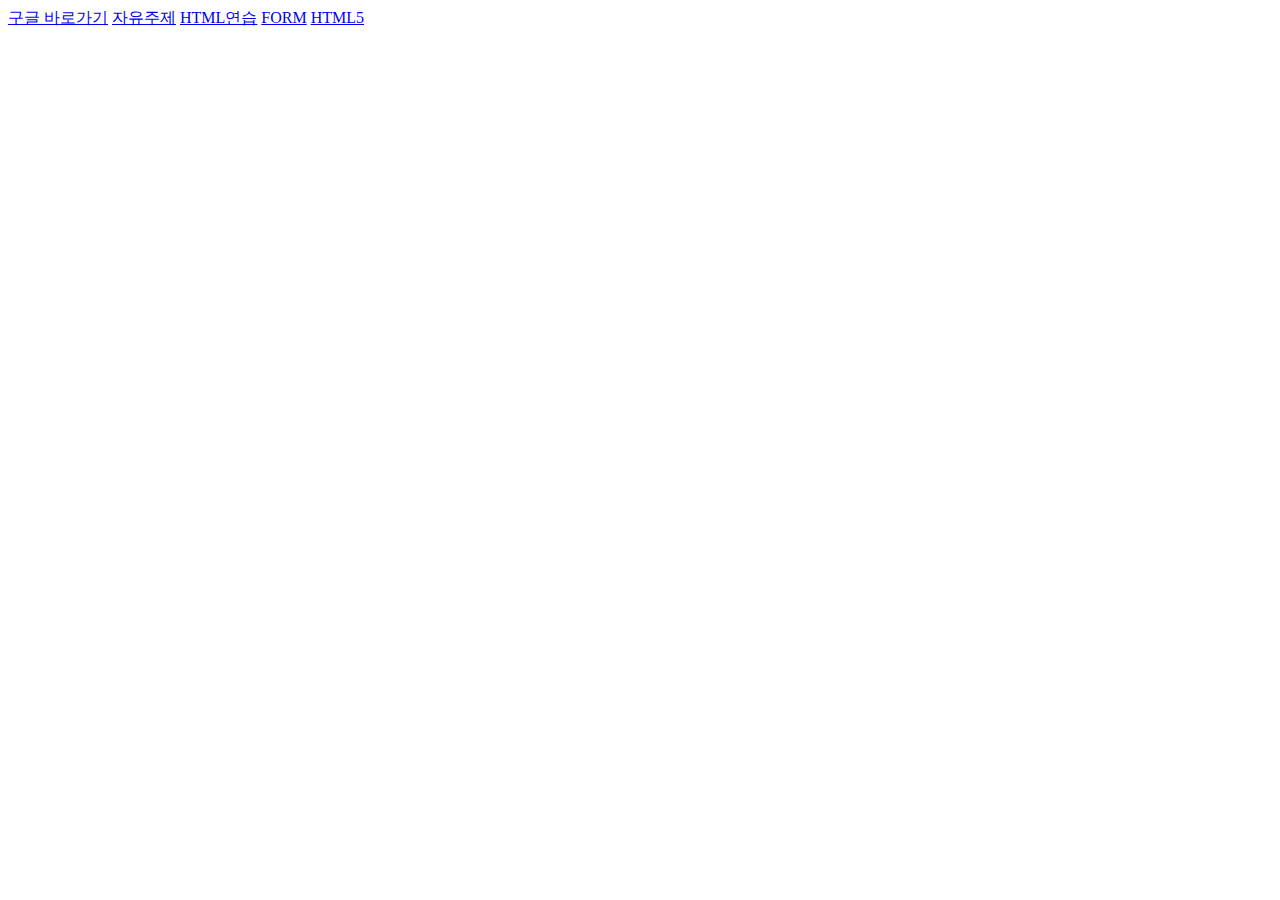
<file: index.html>
<!DOCTYPE HTML>
<html>
    <head>
        <title>콘텐츠 프로그래밍 사이트</title>
        <!-- euc-kr, utf-8 한글 인코딩 -->
        <meta charset="utf-8" /> 
    </head>
    <body>

    </body>
</html>








<a href="https://www.google.com" >구글 바로가기</a>
    <a href="html_part1.html" >자유주제</a>
        <a href="training.html">HTML연습</a>
        <a href="form.html">FORM</a>
        <a href="html5.html">HTML5</a>
        




<br />
</file>
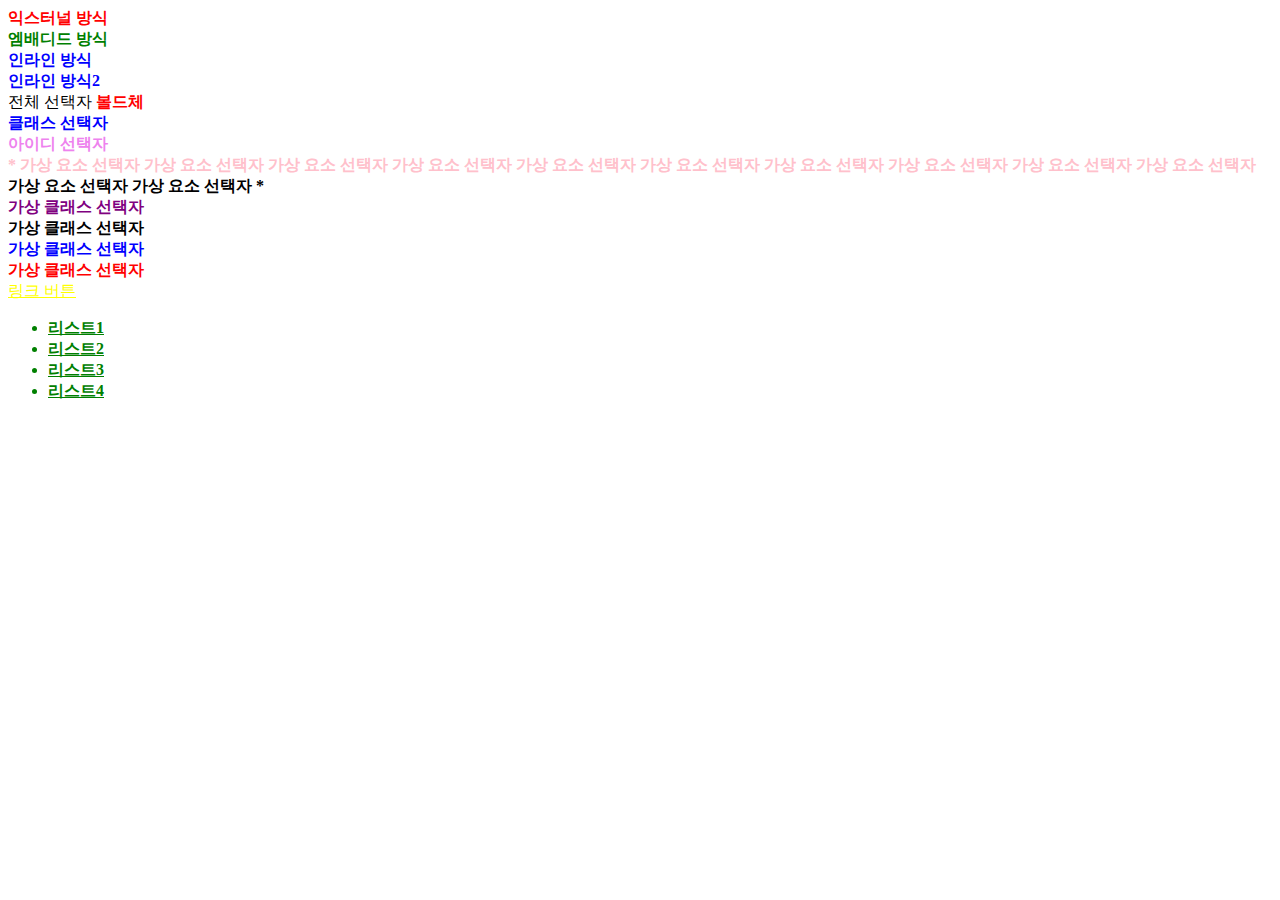
<file: css.html>
<!DOCTYPE html>
<html>
    <head>
        <title>CSS</title>
        <meta charset="utf-8" />
        <!-- external 외부에서 불러오기 -->
        <link rel="stylesheet" type="text/css" href="./default.css"/>
        <style>
            #embeded_target{
                color: green;
            }
        </style>
    </head>
    <body>
        <div id="external_target"> 익스터널 방식</div>
        <div id="embeded_target"> 엠배디드 방식 </div>
        <div style= "color: blue;"> 인라인 방식 </div>
        <div style= "color: blue;"> 인라인 방식2 </div>
        <!-- html 주석 -->
        <style>
            /* 전체 선택자, 별모양(*) */
            *{
                
            }   
            /* 요소(element) 선택자 */  
            b{ color: red; }
            /* 클래스 (class) 선택자, 마침표(.) */
            .c_name{ color: blue; }
            /* 아이디(id) 선택자, 샵기호(#) */
            #i_name{ color:violet; }
        </style>
        전체 선택자
        <b>볼드체</b>
        <div class= "c_name">클래스 선택자</div>
        <div id= "i_name">아이디 선택자</div>

        <style>
            /* 가상 요소 선택자 */
            #virtual_target:before{
                content:"*";
            }
            #virtual_target:after{
                content:"*";
            }
            #virtual_target:first-letter{
                font-size: 150px;
            }
            #virtual_target:first-line{
                color: pink;
            }
        </style>
        <div id="virtual_target">
            가상 요소 선택자 가상 요소 선택자 가상 요소 선택자 가상 요소 선택자
            가상 요소 선택자 가상 요소 선택자 가상 요소 선택자 가상 요소 선택자
            가상 요소 선택자 가상 요소 선택자 가상 요소 선택자 가상 요소 선택자
        </div>

        <style>
            .virtual_class:first-child{ color: purple; }
            .virtual_class:last-child{ color: red; }
            .virtual_class:nth-child(3){ color:blue; }
            /* 1st, 2nd, 3rd, 4th, 5th ... n번째 =(th) */
            /* link, :visited, :hover, :active, :focus */
            a:link{ color:yellow; } /*기본 모습*/
            a:visited{ color:violet; } /*방문 후 */
            a:hover{ color:green; } /*마우스 올림"*/
            a:active{ color: pink; } /*활성화 */
            a:focus{ color: red; } /*집중, 원래는 tab키로 내용 포커스할때 쓰는 용도*/
        </style>
        <div> <!--부모 parent -->
            <div class="virtual_class"> <!--자식 child-->
                가상 클래스 선택자
            </div>
            <div class="virtual_class"> 가상 클래스 선택자 </div>
            <div class="virtual_class"> 가상 클래스 선택자 </div>
            <div class="virtual_class"> 가상 클래스 선택자 </div>
        </div>
        <a href="#">링크 버튼</a>


        <style>
            /* 하위선택자 - 띄어쓰기( ) */
            div li{ color: green; }
            /* 자식선택자 - 부등호(>) */
            div>ul>li{ text-decoration: underline; }
            /* 선택자 조합 - 쉼표.=(.) */
            div,ul,li{ font-weight:bold; }
        </style>
        <div>
            <ul>
                <li>리스트1</li>
                <li>리스트2</li>
                <li>리스트3</li>
                <li>리스트4</li>
            </ul>
        </div>

    </body>
</html>
</file>
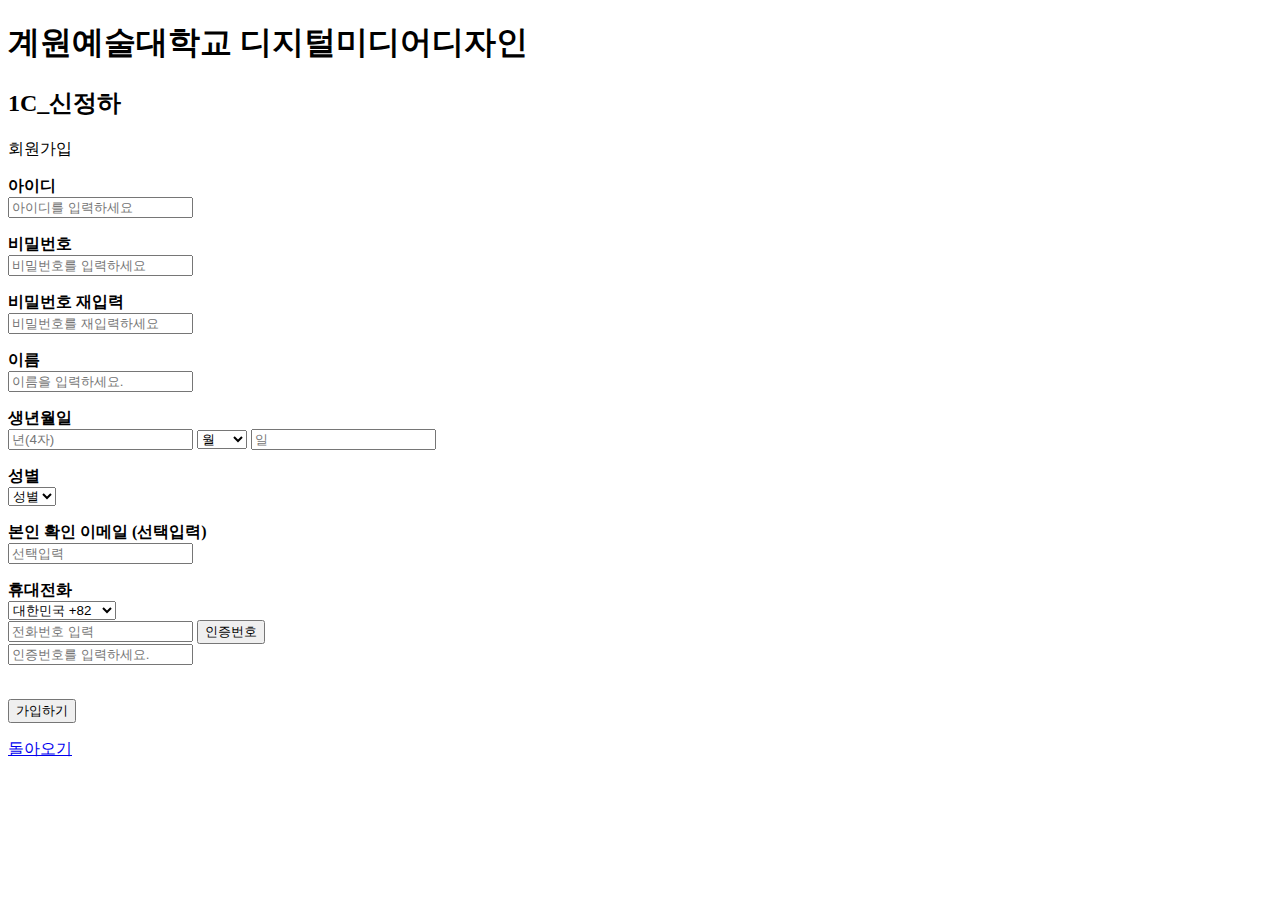
<file: form.html>
<!DOCTYPE html>
<html>
    <head>
        <title>000 회원가입</title>
        <meta charset="utf-8" />
        
    </head>
    <body>
        <form>
            <h1>계원예술대학교 디지털미디어디자인</h1>  
            <h2>1C_신정하</h2>
           
            <p>회원가입</p>
            
            <p>
            <label for="id"><strong>아이디</strong></label>
            <br />
            <input name="id" placeholder="아이디를 입력하세요"/>
            </p>

            <p>
            <label for="password"><strong>비밀번호</strong></label>
            <br />
            <input type="password"  placeholder="비밀번호를 입력하세요"/>
            </p>

            <label for="password"><strong>비밀번호 재입력</strong></label>
            <br />
            <input type="password"  placeholder="비밀번호를 재입력하세요"/>
           
            <p>
            <label for="name"><strong>이름</strong></label>
            <br />
            <input type="name" placeholder="이름을 입력하세요."/>
            </p>    

            <p>
            <label for="birth"><strong>생년월일</strong></label>
            <br />
            <input type="birth" placeholder="년(4자)"/>
            <select>
                <option>월</option>
                <option>1월</option>
                <option>2월</option>
                <option>3월</option>
                <option>4월</option>
                <option>5월</option>
                <option>6월</option>
                <option>7월</option>
                <option>8월</option>
                <option>9월</option>
                <option>10월</option>
                <option>11월</option>
                <option>12월</option>
            </select>
            <input type="birth" placeholder="일"/>
            </p>   

            <label for="gender"><strong>성별</strong></label>
            <br />
            <select>
                <option>성별</option>
                <option>여자</option>
                <option>남자</option>
            </select>

            <p>
            <label for="email"><strong> 본인 확인 이메일 (선택입력) </strong></label>
            <br />
            <input type="email" placeholder="선택입력"/>
            </p>

            <p>
            <label for="phone-number"><strong>휴대전화</strong></label>
            <br />
            <select>
                <option>대한민국 +82</option>
                <option>나미비아 +264</option>
                <option>네팔 +977</option>
                <option>니카라과 +505</option>
                <option>라트비아 +371</option>
                <option>라오스 +856</option>
            </select>
            <br />
            <input type="number" placeholder="전화번호 입력"/>
            <input type="button" value="인증번호" onclick="alert('인증번호가 발송되었습니다.')" />
            <br />
            <input type="number" placeholder="인증번호를 입력하세요." />
            </p>
            
            <br />

            <input type="submit" value="가입하기" />
        </form>
        
    </body>
            <p>
            <a href="index.html" target="_self">돌아오기</a>
            </p>
</html>
</file>
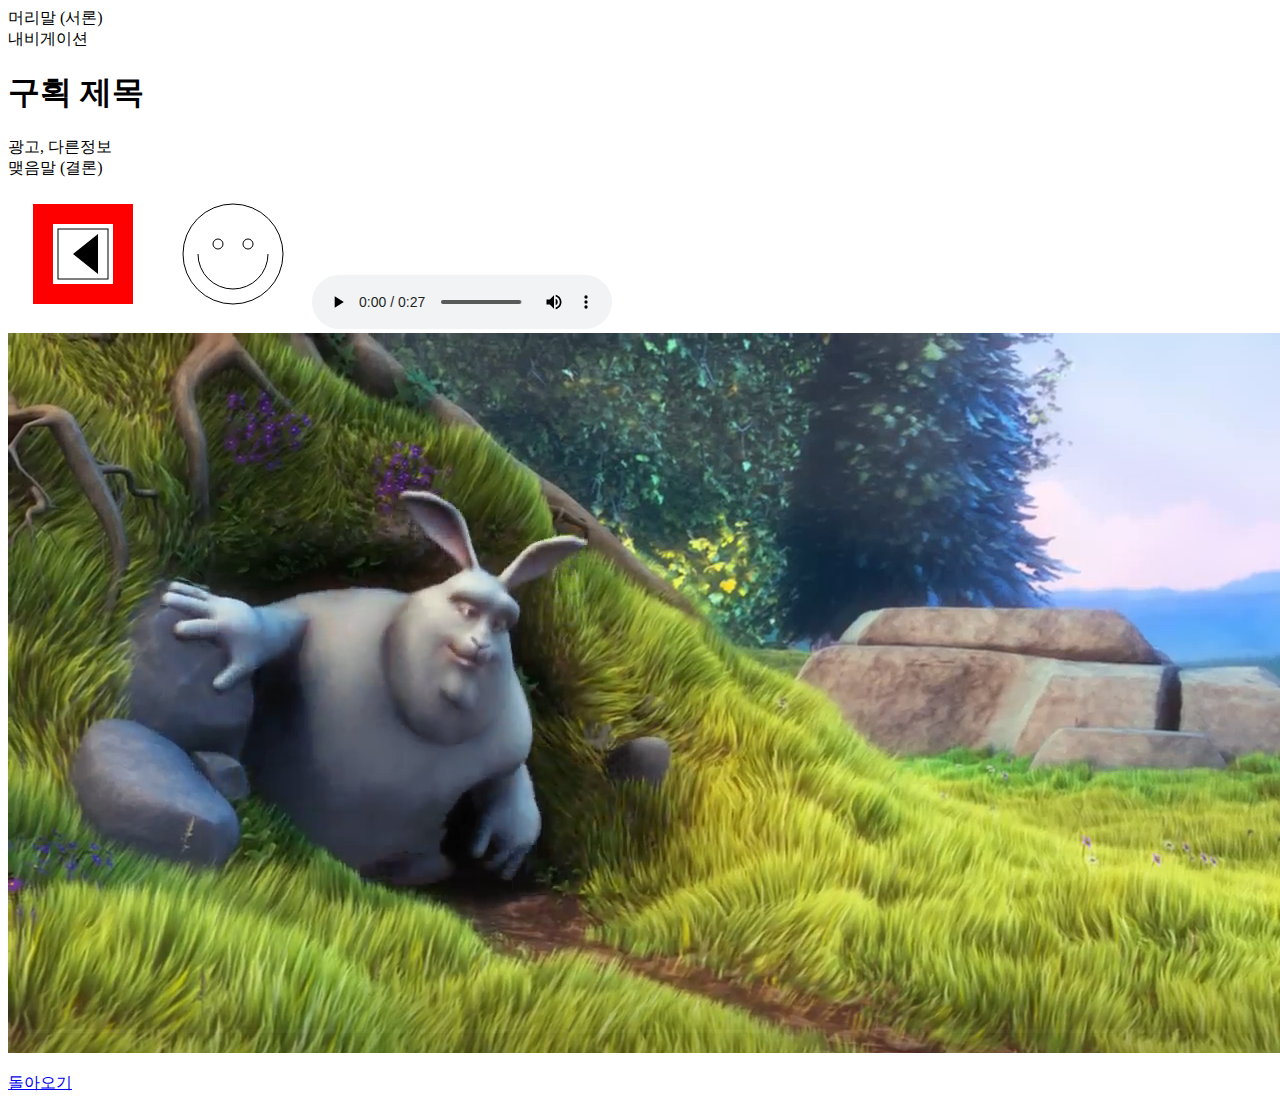
<file: html5.html>
<!DOCTYPE html>
<html>
    <head>
        <title>HTML5</title>
        <meta charset="utf-8"/>
    </head>
    <body>
        <header>머리말 (서론)</header>
        <div>
            <nav>내비게이션</nav>
            <section>
                <h1>구획 제목</h1>
                <div></div>
                <article></article>
            </section>
            <aside>광고, 다른정보</aside>
        </div>
        <footer>맺음말 (결론)</footer>

        <style>
            #myCanvas{
                width: 300px;
                height: 150px;
            }
        </style>
        <canvas id="myCanvas"></canvas>

        <script>
            var canvas = document.getElementById("myCanvas"); //myCanvas라는 이름의 canvas element를 받아옵니다.
            var ctx = canvas.getContext("2d"); //2D canvas를 생성합니다.
            ctx.fillStyle = "#FF0000"; //색을 지정합니다.
         
            ctx.fillRect(25, 25, 100, 100); //채움 사각형
            ctx.clearRect(45, 45, 60, 60); //사각형태로 지우기
            ctx.strokeRect(50, 50, 50, 50); //윤곽 사각형
                
            ctx.fillStyle = "#000000";
            ctx.beginPath(); //선그리기 시작
            ctx.moveTo(65, 75); //펜 들어 움직이기
            ctx.lineTo(90, 95); //선 그으며 움직이기
            ctx.lineTo(90, 55);
            ctx.fill(); //내부 채우기
                
            ctx.beginPath();
            ctx.arc(225, 75, 50, 0, Math.PI * 2, true); // Outer circle 
            ctx.moveTo(260, 75);
            ctx.arc(225, 75, 35, 0, Math.PI, false);  // Mouth (clockwise)
            ctx.moveTo(215, 65);
            ctx.arc(210, 65, 5, 0, Math.PI * 2, true);  // Left eye
            ctx.moveTo(245, 65);
            ctx.arc(240, 65, 5, 0, Math.PI * 2, true);  // Right eye
            ctx.stroke();
        </script>


        <audio controls autoplay>
            <source src="media/crowd-cheering.mp3" type="audio/mpeg"/>
        </audio>

        <video controls autoplay muted>
            <source src="media/big_buck_bunny_720p_1mb.mp4" type="video/mp4"/>

        </video>
    </body>
    <p>
    <a href="index.html" target="_blank">돌아오기</a>
    </p>
</html>
</file>
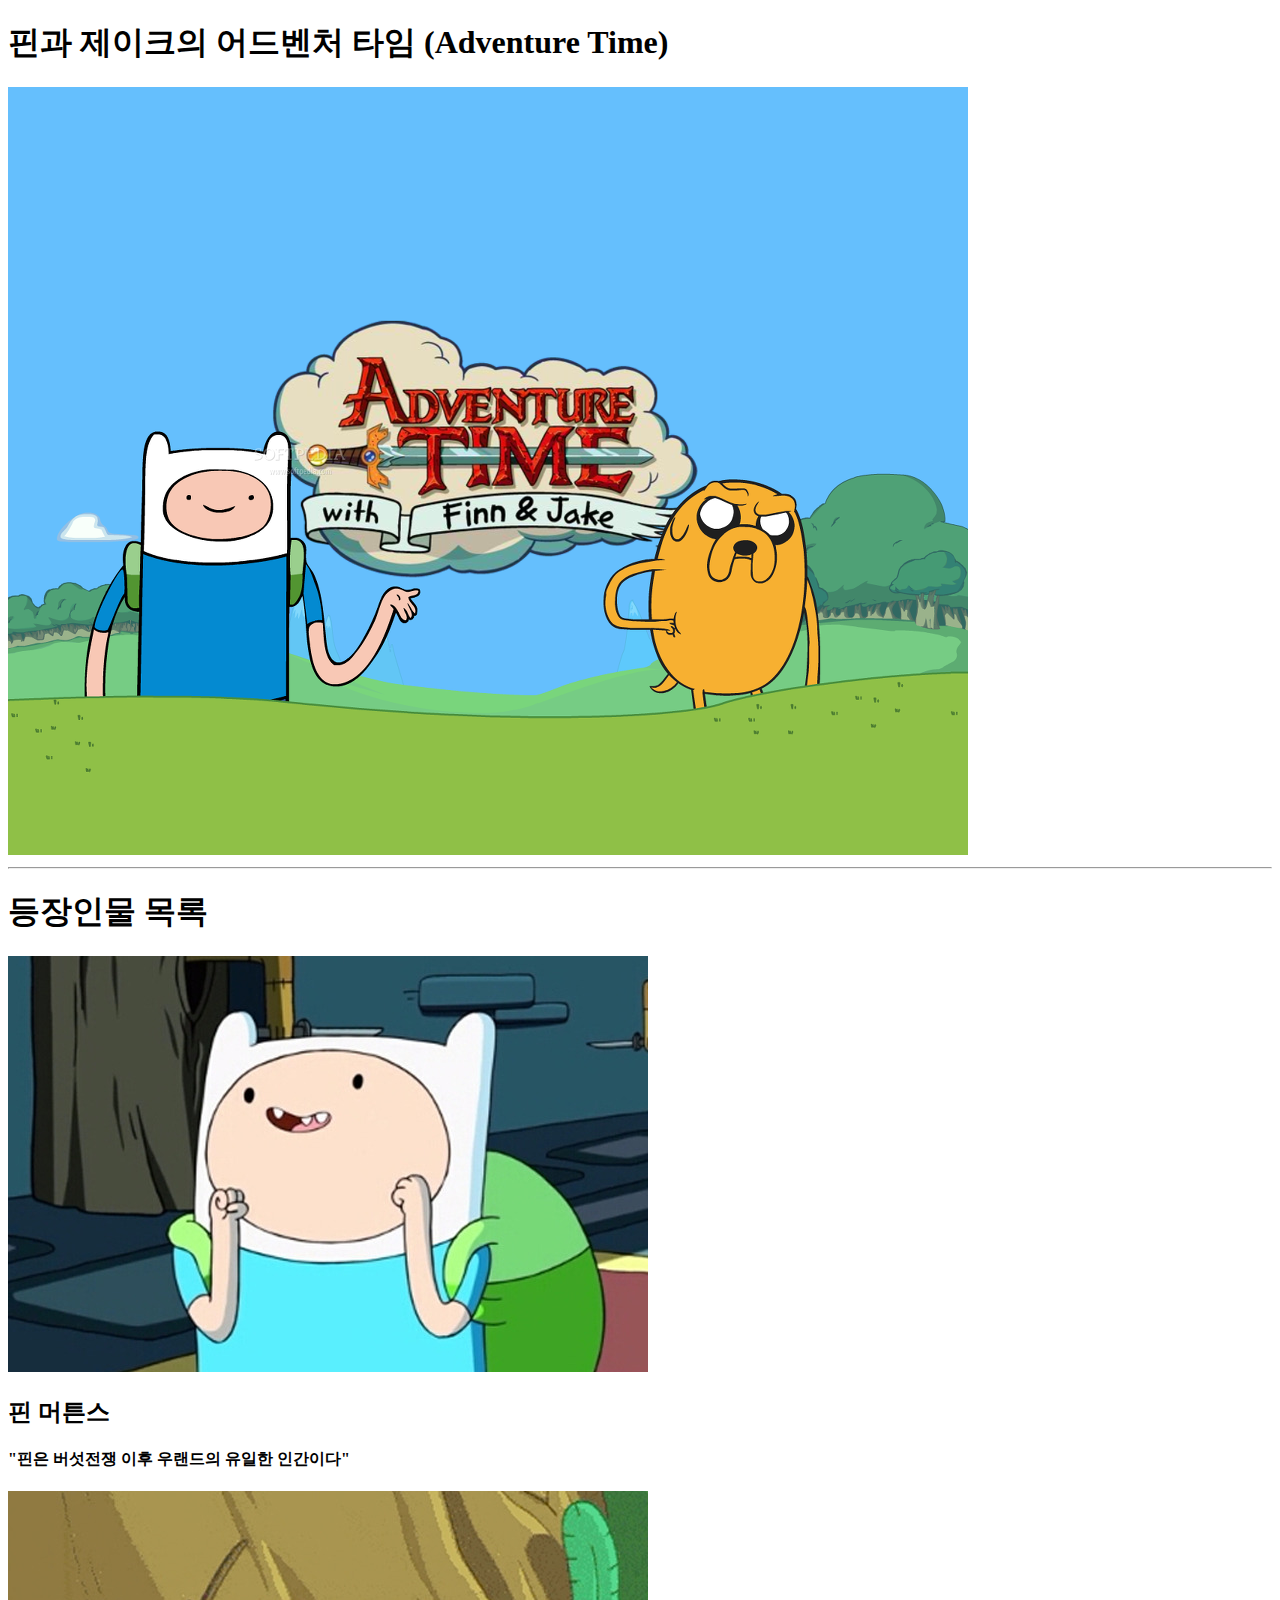
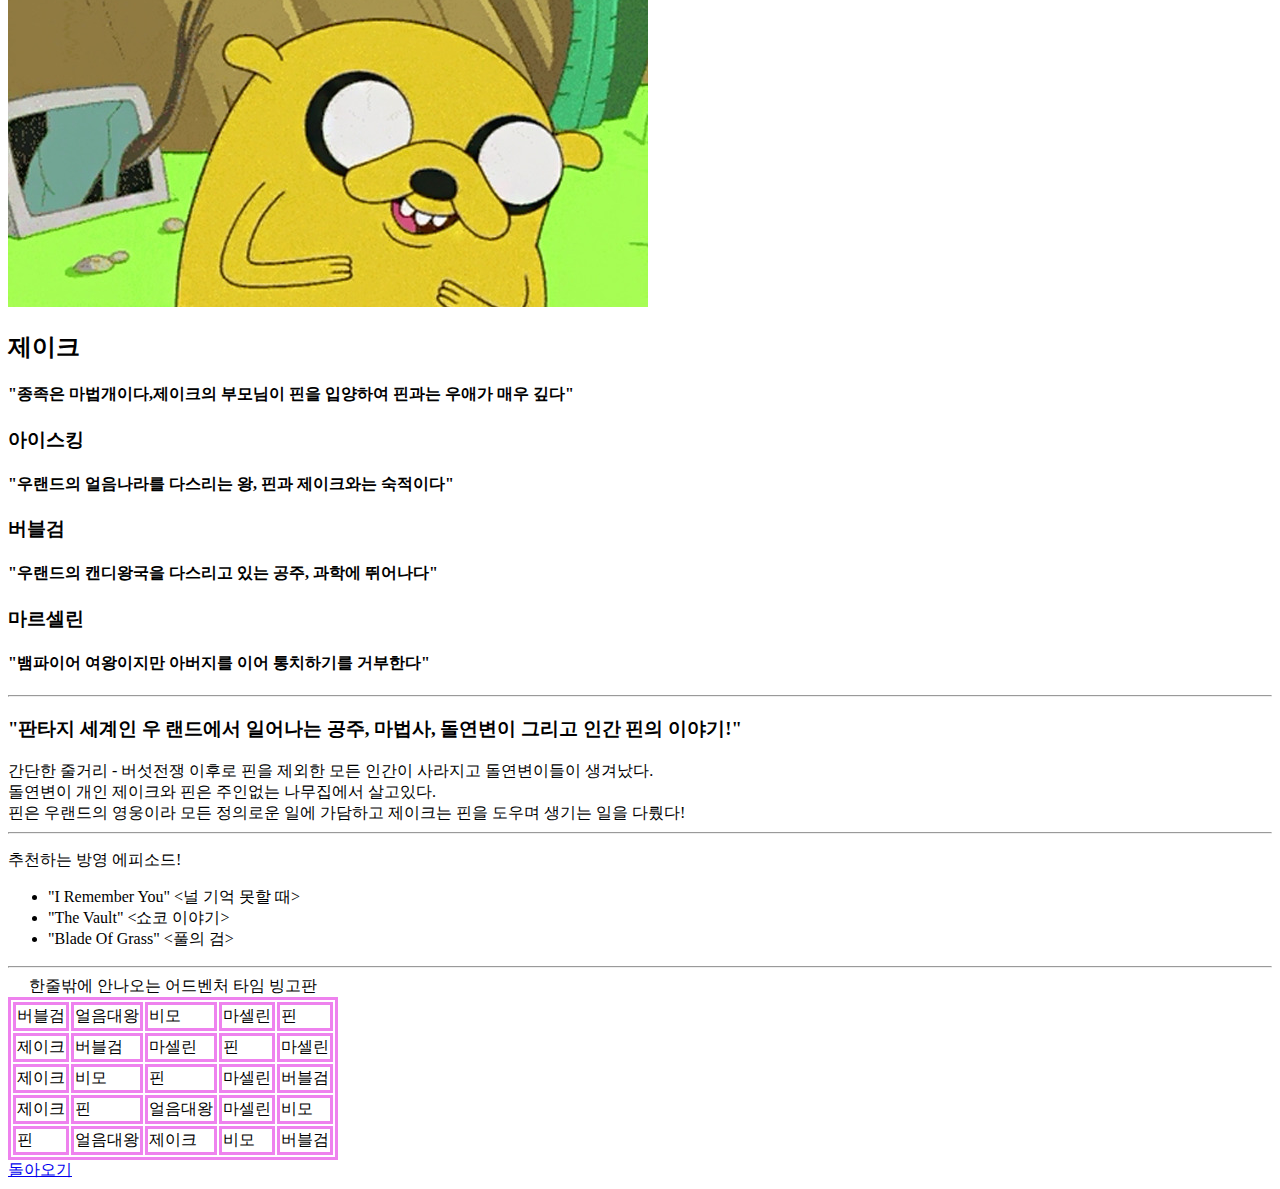
<file: html_part1.html>
<!DOCTYPE html>
<html>
    <head>
        <title>핀과 제이크의 어드벤처 타임</title>
        <meta charset="utf-8" />
        <meta name="keywords" content="카툰네트워크,만화" />
        <meta name="author" content="신정하" />
      
    </head>
    <body>
        <h1>핀과 제이크의 어드벤처 타임 (Adventure Time)</h1>
        <img src="images.png" />
        <hr />
        <h1>등장인물 목록</h1>
        <img src="pinn.jpg" />
        <h2>핀 머튼스</h2> <h4>"핀은 버섯전쟁 이후 우랜드의 유일한 인간이다"</h4>
        <img src="jake.jpg" />
        <h2>제이크</h2> <h4>"종족은 마법개이다,제이크의 부모님이 핀을 입양하여 핀과는 우애가 매우 깊다"</h4>
        <h3>아이스킹</h3> <h4>"우랜드의 얼음나라를 다스리는 왕, 핀과 제이크와는 숙적이다"</h4>
        <h3>버블검</h3> <h4>"우랜드의 캔디왕국을 다스리고 있는 공주, 과학에 뛰어나다"</h4>
        <h3>마르셀린</h3> <h4>"뱀파이어 여왕이지만 아버지를 이어 통치하기를 거부한다"</h4>
        <hr />

        <h3>
            <p>"판타지 세계인 우 랜드에서 일어나는 공주, 마법사, 돌연변이 그리고 인간 핀의 이야기!"</p>
        </h3>
        간단한 줄거리 - 버섯전쟁 이후로 핀을 제외한 모든 인간이 사라지고 돌연변이들이 생겨났다.<br />돌연변이 개인 제이크와 핀은 주인없는
        나무집에서 살고있다.<br /> 핀은 우랜드의 영웅이라 모든 정의로운 일에 가담하고 제이크는 핀을 도우며 생기는 일을 다뤘다!
    
        <hr />
        <p>추천하는 방영 에피소드! </p>
        <ul>
            <li> "I Remember You" <널 기억 못할 때></li>
            <li> "The Vault" <쇼코 이야기> </li>
            <li> "Blade Of Grass" <풀의 검> </li>
        </ul>
        <hr />
        
   
    </body>

    <style>
            table, tr, td{
                border: solid 3px violet;
            }
        </style>
    <table>
        <caption> 한줄밖에 안나오는 어드벤처 타임 빙고판 </caption>

        
            <tr>
                <td>버블검 </td>
                <td>얼음대왕</td>
                <td>비모  </td>
                <td>마셀린 </td>
                <td>핀   </td>
            </tr>
            <tr>
                <td>제이크</td>
                <td>버블검</td>
                <td>마셀린</td>
                <td>핀   </td>
                <td>마셀린</td>
            </tr>
            <tr>
                <td>제이크</td>
                <td>비모 </td>
                <td>핀  </td>
                <td>마셀린</td>
                <td>버블검</td>
            </tr>
            <tr>
                <td>제이크</td>
                <td>핀</td>
                <td>얼음대왕</td>
                <td>마셀린</td>
                <td>비모</td>
            </tr>
            <tr>
                <td>핀</td>
                <td>얼음대왕</td>
                <td>제이크</td>
                <td>비모</td>
                <td>버블검</td>
            </tr>
               
        
    </table>


       <!-- anchor 닻 -->
       <a href="index.html" target="_blank">돌아오기</a>
   


</html>
</file>
<file: default.css>
#external_target{
    color: red;
}
/* ID가 external_target이면 {글씨색을 : 빨강으로)
</file>
